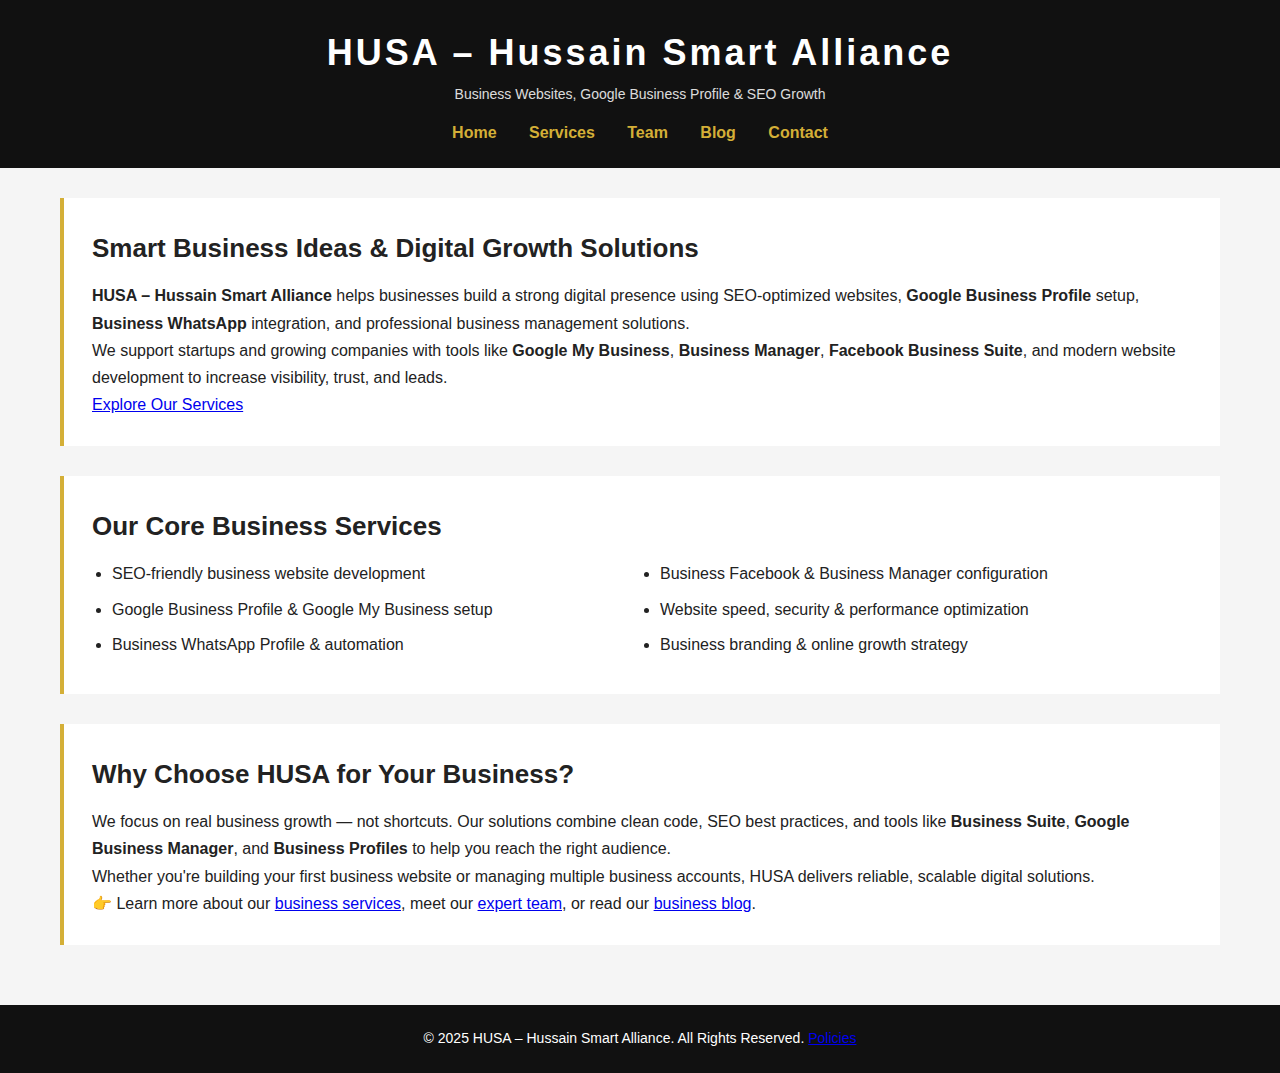
<file: index.html>
<!DOCTYPE html>
<html lang="en">
<head>
<meta charset="UTF-8">

<title>HUSA – Business Website, Google Business Profile & SEO Solutions</title>

<meta name="description" content="HUSA helps businesses grow online with SEO-friendly websites, Google Business Profile optimization, Business WhatsApp setup, and Business Manager solutions.">

<meta name="keywords" content="Business ideas, My Business, Google Business Profile, Google My Business, Business WhatsApp, Business Manager, Business Facebook, Business Suite, Business Website">

<meta name="robots" content="index, follow">
<meta name="viewport" content="width=device-width, initial-scale=1.0">

<link rel="canonical" href="https://husmartalliance.github.io/">

<link rel="icon" href="favicon.png">
<meta name="theme-color" content="#111111">

<link rel="stylesheet" href="style.css">

<!-- Organization Schema -->
<script type="application/ld+json">
{
  "@context": "https://schema.org",
  "@type": "Organization",
  "name": "HUSA – Hussain Smart Alliance",
  "url": "https://husmartalliance.github.io/",
  "logo": "https://husmartalliance.github.io/favicon.png",
  "sameAs": [
    "https://github.com/husmartalliance"
  ]
}
</script>

</head>

<body>

<header>
  <div class="brand">
    <h1>HUSA – Hussain Smart Alliance</h1>
    <p class="tagline">Business Websites, Google Business Profile & SEO Growth</p>
  </div>

  <nav>
    <a href="index.html">Home</a>
    <a href="services.html">Services</a>
    <a href="team.html">Team</a>
    <a href="blogs.html">Blog</a>
    <a href="contact.html">Contact</a>
  </nav>
</header>

<main>

<!-- HERO -->
<section>
<h2>Smart Business Ideas & Digital Growth Solutions</h2>

<p>
<strong>HUSA – Hussain Smart Alliance</strong> helps businesses build a strong digital presence using SEO-optimized websites, <strong>Google Business Profile</strong> setup, <strong>Business WhatsApp</strong> integration, and professional business management solutions.
</p>

<p>
We support startups and growing companies with tools like <strong>Google My Business</strong>, <strong>Business Manager</strong>, <strong>Facebook Business Suite</strong>, and modern website development to increase visibility, trust, and leads.
</p>

<a href="services.html" class="profile-btn">Explore Our Services</a>
</section>

<!-- SERVICES -->
<section>
<h2>Our Core Business Services</h2>

<ul>
  <li>SEO-friendly business website development</li>
  <li>Google Business Profile & Google My Business setup</li>
  <li>Business WhatsApp Profile & automation</li>
  <li>Business Facebook & Business Manager configuration</li>
  <li>Website speed, security & performance optimization</li>
  <li>Business branding & online growth strategy</li>
</ul>
</section>

<!-- WHY -->
<section>
<h2>Why Choose HUSA for Your Business?</h2>

<p>
We focus on real business growth — not shortcuts. Our solutions combine clean code, SEO best practices, and tools like <strong>Business Suite</strong>, <strong>Google Business Manager</strong>, and <strong>Business Profiles</strong> to help you reach the right audience.
</p>

<p>
Whether you're building your first business website or managing multiple business accounts, HUSA delivers reliable, scalable digital solutions.
</p>

<p>
👉 Learn more about our <a href="services.html">business services</a>, meet our <a href="team.html">expert team</a>, or read our <a href="blogs.html">business blog</a>.
</p>
</section>

</main>

<footer>
<p>
© 2025 HUSA – Hussain Smart Alliance. All Rights Reserved.  
<a href="Policies.html">Policies</a>
</p>
</footer>

</body>
</html>
</file>
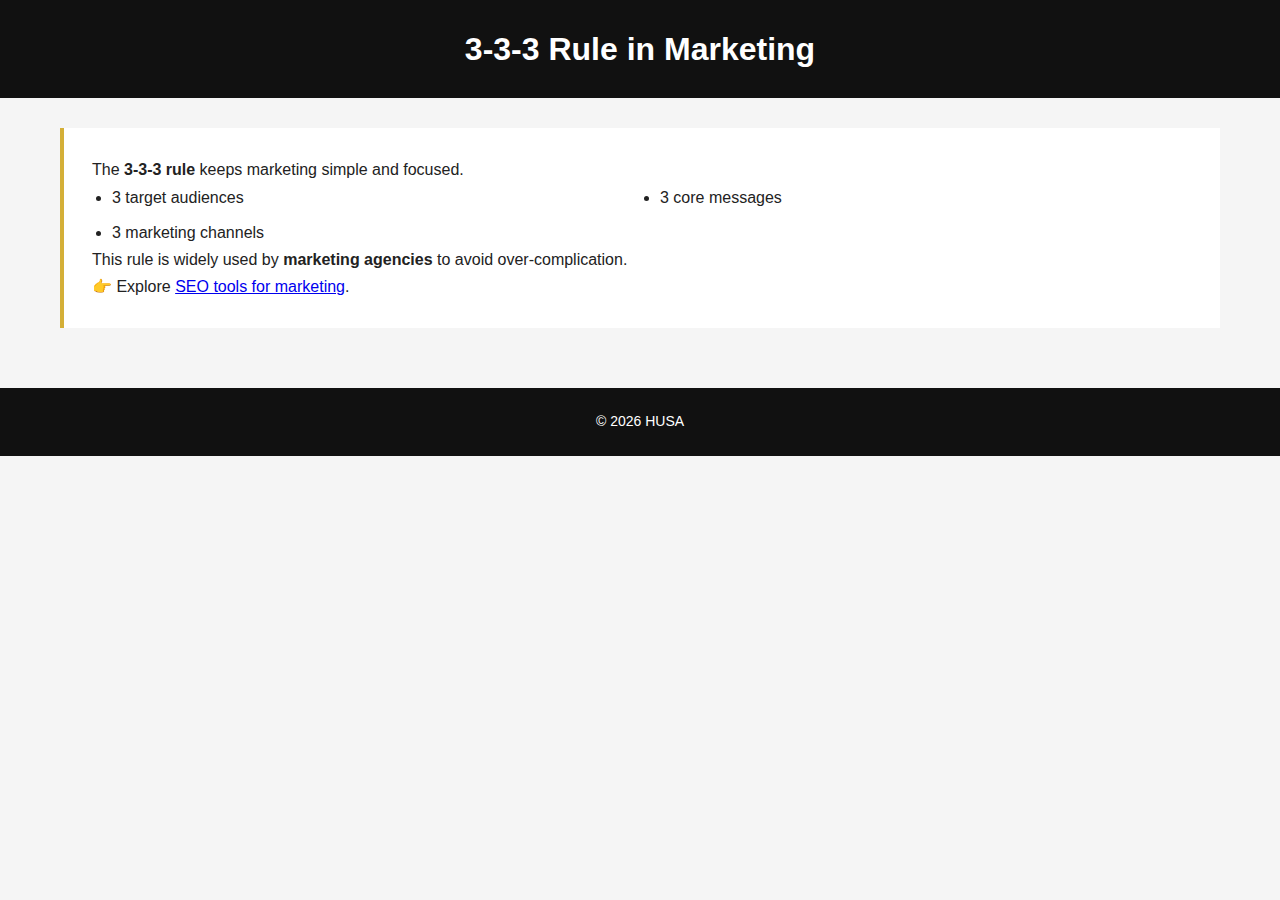
<file: 3-3-3-rule-marketing.html>
<!DOCTYPE html>
<html lang="en">
<head>
<meta charset="UTF-8">
<title>What Is the 3-3-3 Rule in Marketing? | Simple Marketing Strategy</title>
<meta name="description" content="The 3-3-3 rule in marketing helps brands focus on goals, channels, and messages. Used by digital marketing agencies.">
<meta name="keywords" content="3-3-3 rule marketing, marketing strategy, digital marketing">
<meta name="viewport" content="width=device-width, initial-scale=1.0">
<link rel="canonical" href="https://husmartalliance.github.io/3-3-3-rule-marketing.html">
<link rel="stylesheet" href="style.css">
</head>
<body>

<header><h1>3-3-3 Rule in Marketing</h1></header>

<main>
<section>
<p>The <strong>3-3-3 rule</strong> keeps marketing simple and focused.</p>

<ul>
<li>3 target audiences</li>
<li>3 marketing channels</li>
<li>3 core messages</li>
</ul>

<p>This rule is widely used by <strong>marketing agencies</strong> to avoid over-complication.</p>

<p>👉 Explore <a href="seo-tools.html">SEO tools for marketing</a>.</p>
</section>
</main>

<footer>© 2026 HUSA</footer>
</body>
</html>
</file>
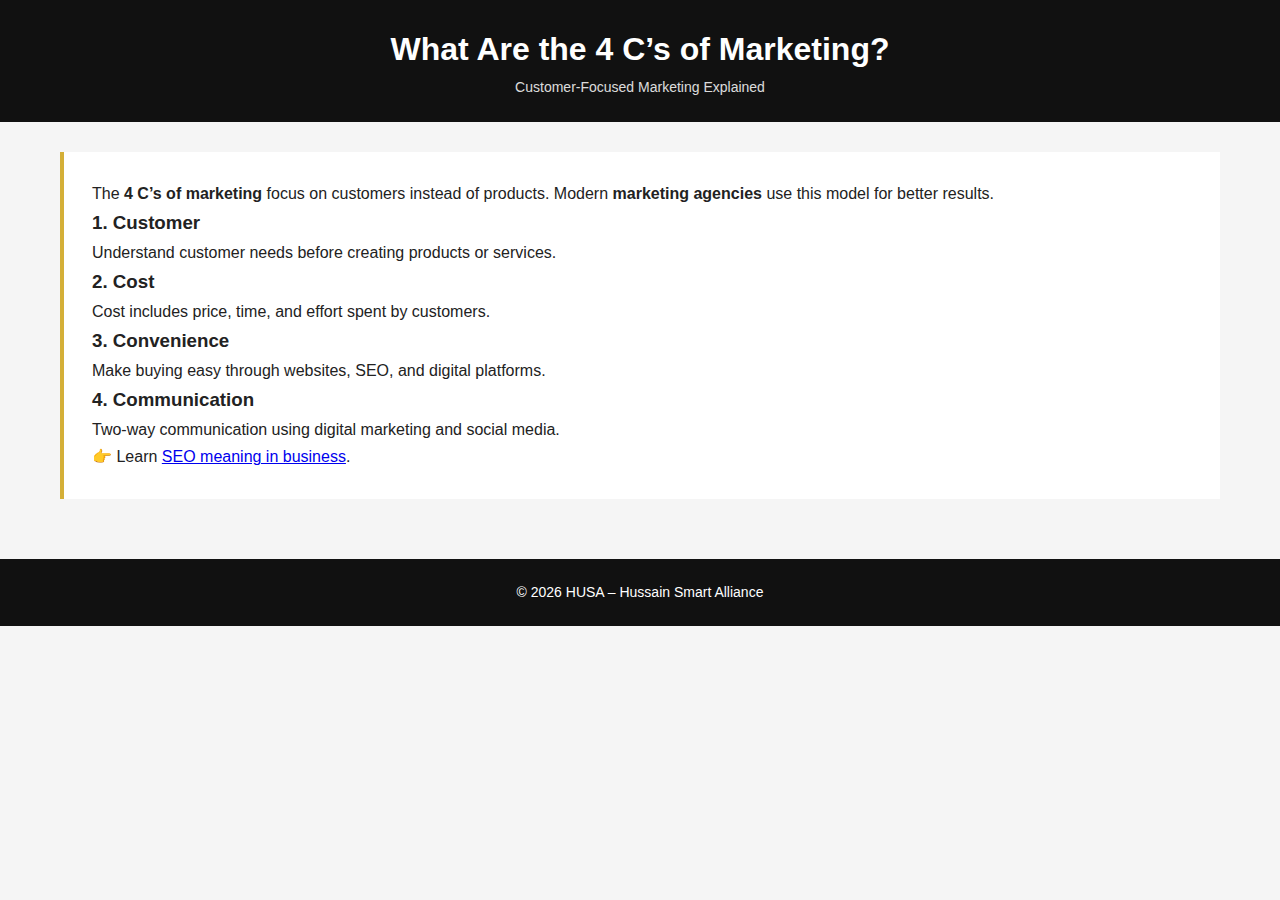
<file: 4-cs-of-marketing.html>
<!DOCTYPE html>
<html lang="en">
<head>
<meta charset="UTF-8">
<title>What Are the 4 C’s of Marketing? | Marketing Agency Guide</title>
<meta name="description" content="Learn the 4 C’s of marketing: Customer, Cost, Convenience, and Communication. A modern marketing approach used by marketing agencies.">
<meta name="keywords" content="4 C's of marketing, marketing agency, digital marketing, marketing concepts">
<meta name="viewport" content="width=device-width, initial-scale=1.0">
<link rel="canonical" href="https://husmartalliance.github.io/4-cs-of-marketing.html">
<link rel="stylesheet" href="style.css">
</head>
<body>

<header>
<h1>What Are the 4 C’s of Marketing?</h1>
<p class="tagline">Customer-Focused Marketing Explained</p>
</header>

<main>
<section>
<p>The <strong>4 C’s of marketing</strong> focus on customers instead of products. Modern <strong>marketing agencies</strong> use this model for better results.</p>

<h3>1. Customer</h3>
<p>Understand customer needs before creating products or services.</p>

<h3>2. Cost</h3>
<p>Cost includes price, time, and effort spent by customers.</p>

<h3>3. Convenience</h3>
<p>Make buying easy through websites, SEO, and digital platforms.</p>

<h3>4. Communication</h3>
<p>Two-way communication using digital marketing and social media.</p>

<p>👉 Learn <a href="seo-meaning-in-business.html">SEO meaning in business</a>.</p>
</section>
</main>

<footer>© 2026 HUSA – Hussain Smart Alliance</footer>
</body>
</html>
</file>
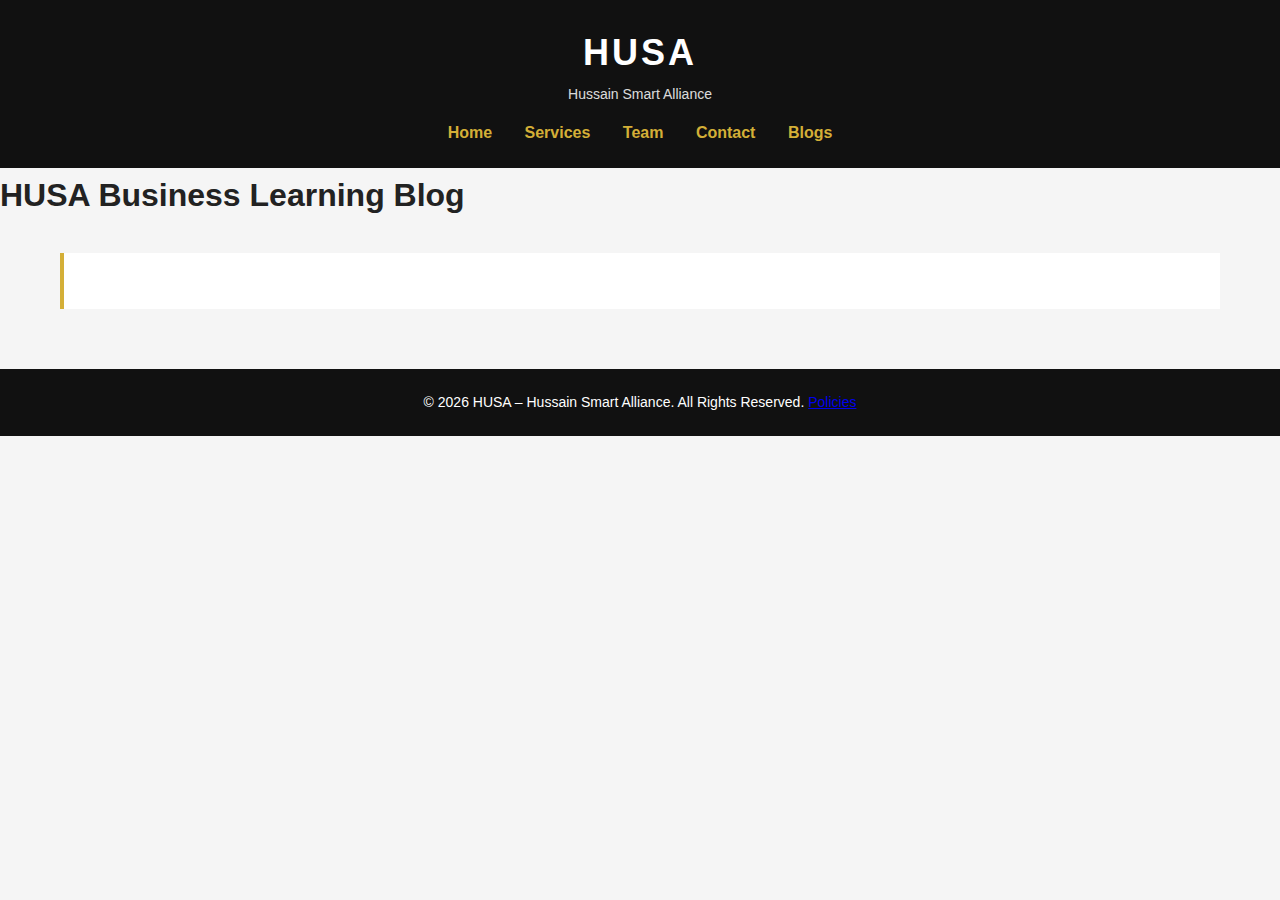
<file: blogs.html>
<!DOCTYPE html>
<html lang="en">
<head>
<meta charset="UTF-8">
<title>Business Learning Blog | HUSA</title>
<meta name="description" content="Business learning articles and SEO guides by HUSA">
<meta name="robots" content="index, follow">
<meta name="viewport" content="width=device-width, initial-scale=1.0">
<link rel="stylesheet" href="style.css">

<link rel="icon" type="png" href="favicon.png">
<link rel="apple-touch-icon" href="favicon.png">
<meta name="theme-color" content="#111111">

</head>

<body>


<header>
    <div class="brand">
        <h1>HUSA</h1>
        <p class="tagline">Hussain Smart Alliance</p>
    </div>
    <nav>
        <a href="index.html">Home</a>
        <a href="services.html">Services</a>
        <a href="team.html">Team</a>
        <a href="contact.html">Contact</a>
        <a href="blogs.html">Blogs</a>
    </nav>
</header>

<h1>HUSA Business Learning Blog</h1>
<main>
  <section id="blog-list"></section>
</main>

<script src="blogs.js"></script>
</body>
    <footer>
        <p>&copy; 2026 HUSA – Hussain Smart Alliance. All Rights Reserved.  <a href="Policies.html">Policies</a></p>
    </footer>
</html>
</file>
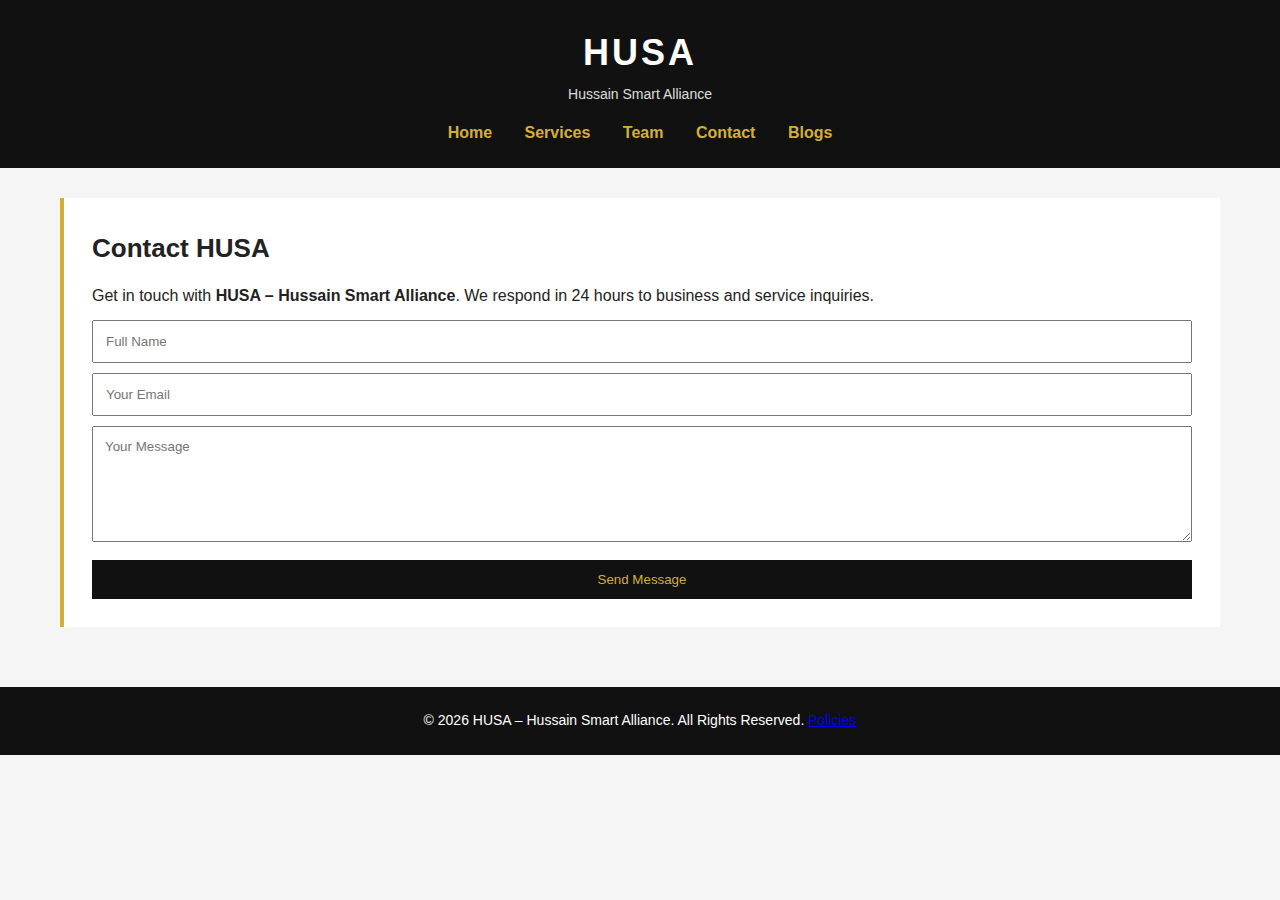
<file: contact.html>
<!DOCTYPE html>
<html lang="en">
<head>
<meta charset="UTF-8">
<title>Contact Us | HUSA – Hussain Smart Alliance</title>

<meta name="description" content="Contact HUSA – Hussain Smart Alliance for business, SEO, and website solutions.">
<meta name="keywords" content="contact business website, seo services contact">
<meta name="robots" content="index, follow">
<meta name="viewport" content="width=device-width, initial-scale=1.0">
<link rel="icon" type="png" href="favicon.png">
<link rel="apple-touch-icon" href="favicon.png">
<meta name="theme-color" content="#111111">



<link rel="stylesheet" href="style.css">
</head>

<header>
    <div class="brand">
        <h1>HUSA</h1>
        <p class="tagline">Hussain Smart Alliance</p>
    </div>
    <nav>
        <a href="index.html">Home</a>
        <a href="services.html">Services</a>
        <a href="team.html">Team</a>
        <a href="contact.html">Contact</a>
        <a href="blogs.html">Blogs</a>
    </nav>
</header>

<main>
<section>
    <h2>Contact HUSA</h2>
    <p>
        Get in touch with <strong>HUSA – Hussain Smart Alliance</strong>.
        We respond in 24 hours to business and service inquiries.
    </p>

    <!-- FORMSPREE FORM -->
    <form action="https://formspree.io/f/xrebzreo" method="POST">
        
        <input type="text" name="name" placeholder="Full Name" required>

        <input type="email" name="email" placeholder="Your Email" required>

        <textarea name="message" placeholder="Your Message" rows="6" required></textarea>

        <!-- Optional hidden field -->
        <input type="hidden" name="_subject" value="New Contact Request - HUSA">

        <button type="submit">Send Message</button>
    </form>

</section>
</main>

    <footer>
        <p>&copy; 2026 HUSA – Hussain Smart Alliance. All Rights Reserved.  <a href="Policies.html">Policies</a></p>
    </footer>

</body>
</html>
</file>
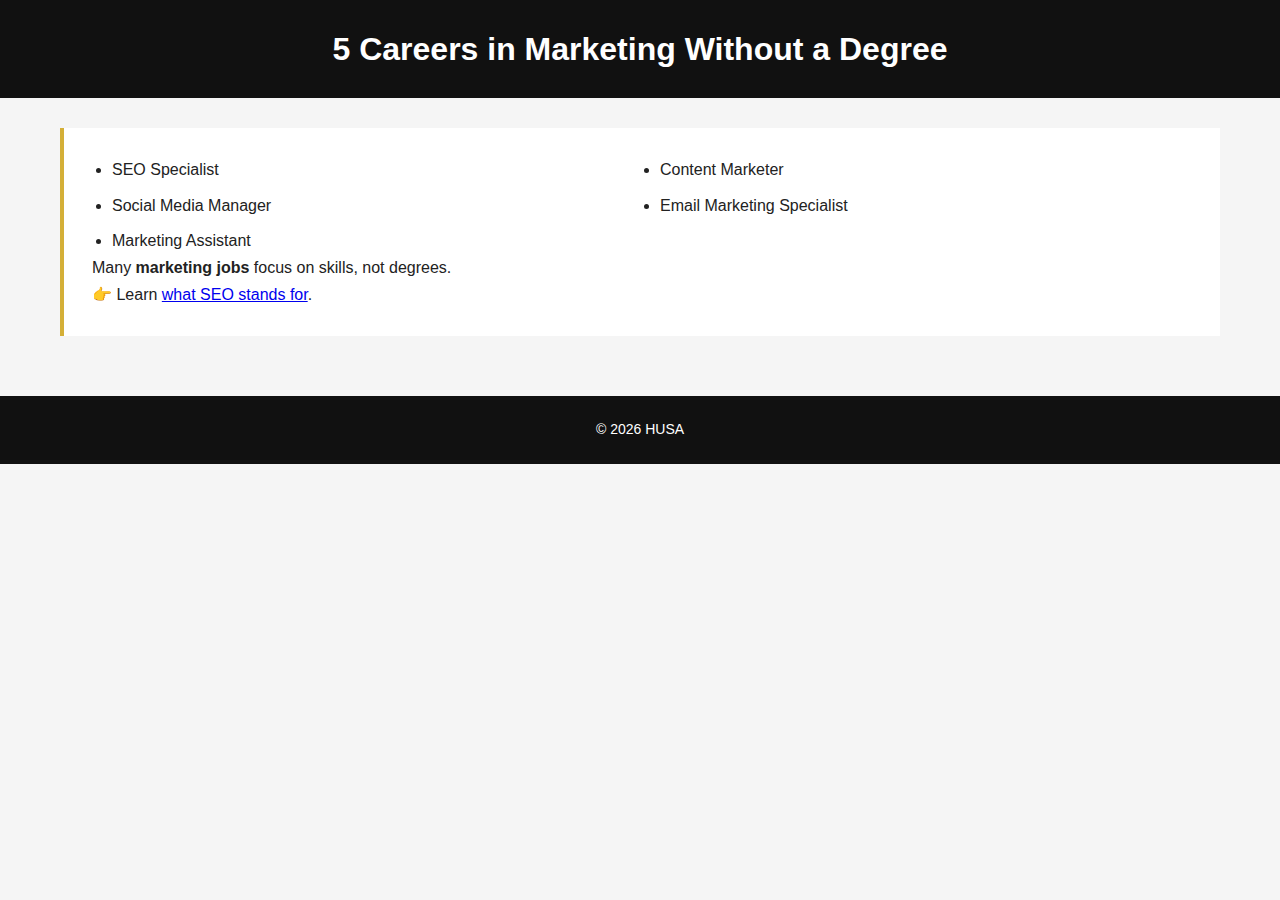
<file: marketing-careers.html>
<!DOCTYPE html>
<html lang="en">
<head>
<meta charset="UTF-8">
<title>5 Careers in Marketing Without a Degree | Marketing Jobs</title>
<meta name="description" content="Discover 5 high-demand marketing careers you can start without a degree, including SEO and digital marketing roles.">
<meta name="keywords" content="marketing careers, marketing jobs, digital marketing jobs">
<meta name="viewport" content="width=device-width, initial-scale=1.0">
<link rel="canonical" href="https://husmartalliance.github.io/marketing-careers.html">
<link rel="stylesheet" href="style.css">
</head>
<body>

<header><h1>5 Careers in Marketing Without a Degree</h1></header>

<main>
<section>
<ul>
<li>SEO Specialist</li>
<li>Social Media Manager</li>
<li>Marketing Assistant</li>
<li>Content Marketer</li>
<li>Email Marketing Specialist</li>
</ul>

<p>Many <strong>marketing jobs</strong> focus on skills, not degrees.</p>

<p>👉 Learn <a href="what-is-seo.html">what SEO stands for</a>.</p>
</section>
</main>

<footer>© 2026 HUSA</footer>
</body>
</html>
</file>
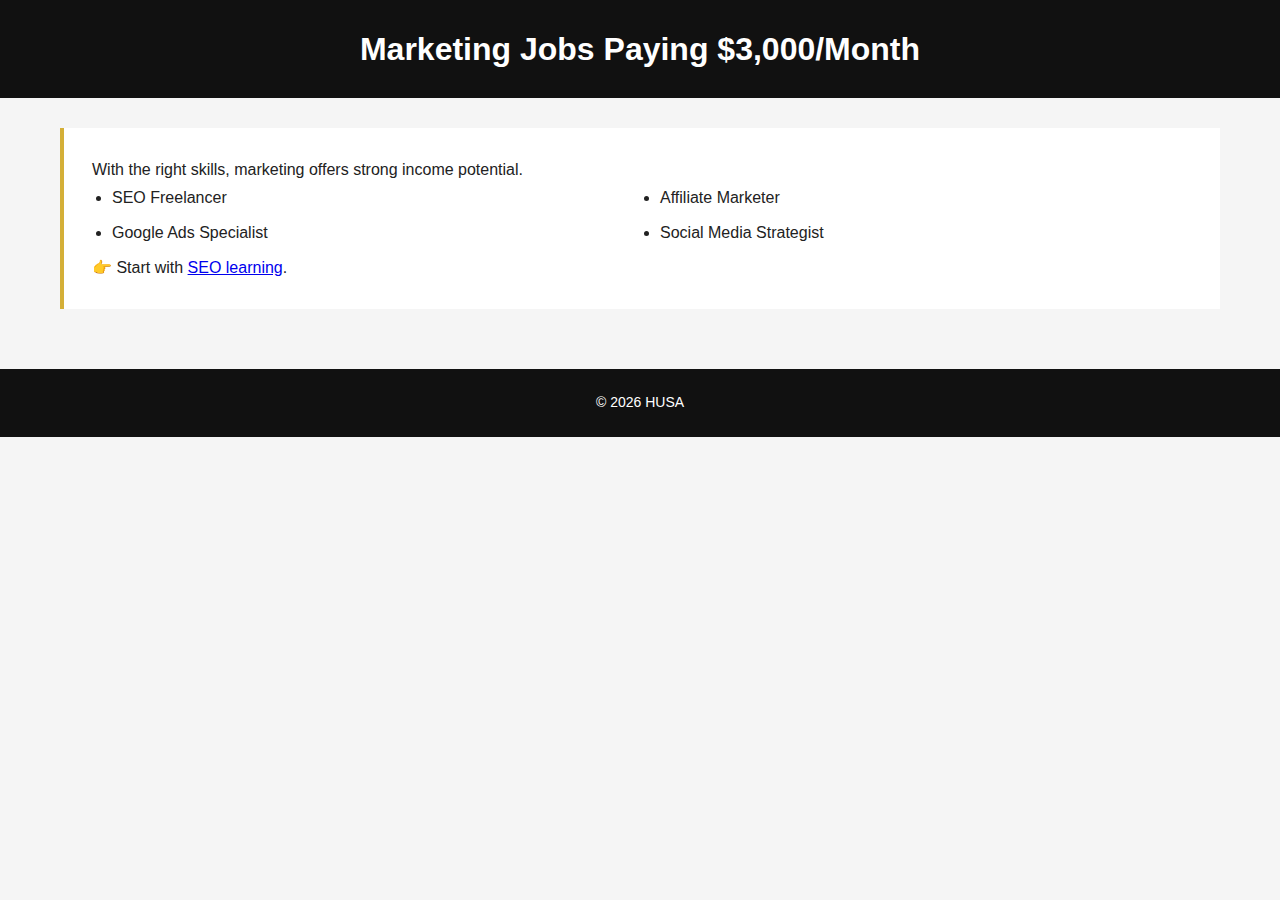
<file: marketing-jobs-without-degree.html>
<!DOCTYPE html>
<html lang="en">
<head>
<meta charset="UTF-8">
<title>Marketing Jobs That Pay $3,000 a Month Without a Degree</title>
<meta name="description" content="Marketing jobs that pay $3,000 per month without a degree, including SEO, digital marketing, and freelancing roles.">
<meta name="keywords" content="marketing jobs without degree, SEO jobs, digital marketing jobs">
<meta name="viewport" content="width=device-width, initial-scale=1.0">
<link rel="canonical" href="https://husmartalliance.github.io/marketing-jobs-without-degree.html">
<link rel="stylesheet" href="style.css">
</head>
<body>

<header><h1>Marketing Jobs Paying $3,000/Month</h1></header>

<main>
<section>
<p>With the right skills, marketing offers strong income potential.</p>

<ul>
<li>SEO Freelancer</li>
<li>Google Ads Specialist</li>
<li>Affiliate Marketer</li>
<li>Social Media Strategist</li>
</ul>

<p>👉 Start with <a href="seo-course-guide.html">SEO learning</a>.</p>
</section>
</main>

<footer>© 2026 HUSA</footer>
</body>
</html>
</file>
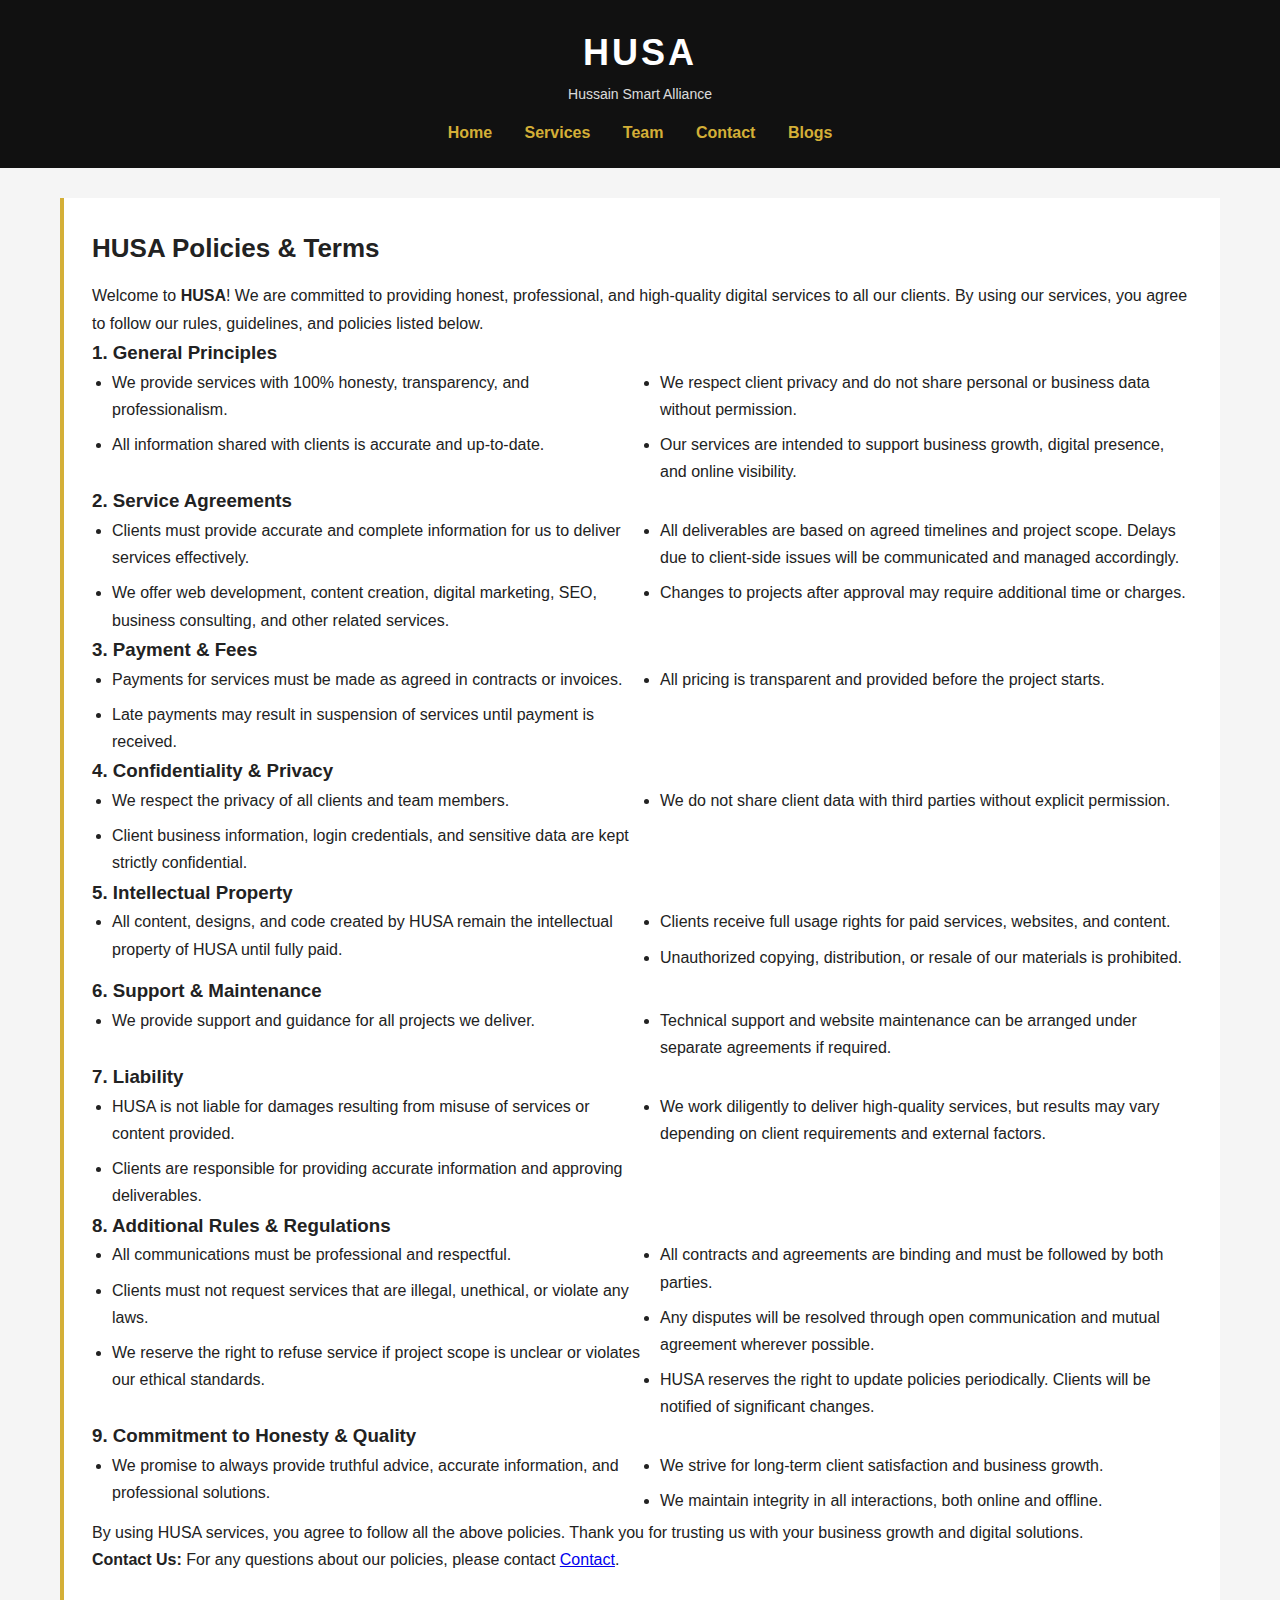
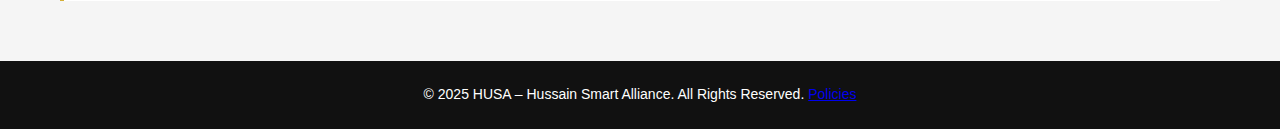
<file: Policies.html>
<!DOCTYPE html>
<html lang="en">
<head>
    <meta charset="UTF-8">
    <meta name="viewport" content="width=device-width, initial-scale=1.0">
    <meta name="description" content="HUSA - Honest and professional digital services including web development, SEO, content creation, and business growth solutions.">
    <title>HUSA Policies & Terms</title>
    <link rel="stylesheet" href="style.css"> <!-- Add your CSS file here -->
<link rel="icon" type="png" href="favicon.png">
<link rel="apple-touch-icon" href="favicon.png">
<meta name="theme-color" content="#111111">

</head>
<body>

    <!-- Header -->
<header>
    <div class="brand">
        <h1>HUSA</h1>
        <p class="tagline">Hussain Smart Alliance</p>
    </div>
    <nav>
        <a href="index.html">Home</a>
        <a href="services.html">Services</a>
        <a href="team.html">Team</a>
        <a href="contact.html">Contact</a>
        <a href="blogs.html">Blogs</a>
    </nav>
</header>

    <!-- Policies Section -->
    <main>
        <section>
            <h2>HUSA Policies & Terms</h2>

            <p>Welcome to <strong>HUSA</strong>! We are committed to providing honest, professional, and high-quality digital services to all our clients. By using our services, you agree to follow our rules, guidelines, and policies listed below.</p>

            <h3>1. General Principles</h3>
            <ul>
                <li>We provide services with 100% honesty, transparency, and professionalism.</li>
                <li>All information shared with clients is accurate and up-to-date.</li>
                <li>We respect client privacy and do not share personal or business data without permission.</li>
                <li>Our services are intended to support business growth, digital presence, and online visibility.</li>
            </ul>

            <h3>2. Service Agreements</h3>
            <ul>
                <li>Clients must provide accurate and complete information for us to deliver services effectively.</li>
                <li>We offer web development, content creation, digital marketing, SEO, business consulting, and other related services.</li>
                <li>All deliverables are based on agreed timelines and project scope. Delays due to client-side issues will be communicated and managed accordingly.</li>
                <li>Changes to projects after approval may require additional time or charges.</li>
            </ul>

            <h3>3. Payment & Fees</h3>
            <ul>
                <li>Payments for services must be made as agreed in contracts or invoices.</li>
                <li>Late payments may result in suspension of services until payment is received.</li>
                <li>All pricing is transparent and provided before the project starts.</li>
            </ul>

            <h3>4. Confidentiality & Privacy</h3>
            <ul>
                <li>We respect the privacy of all clients and team members.</li>
                <li>Client business information, login credentials, and sensitive data are kept strictly confidential.</li>
                <li>We do not share client data with third parties without explicit permission.</li>
            </ul>

            <h3>5. Intellectual Property</h3>
            <ul>
                <li>All content, designs, and code created by HUSA remain the intellectual property of HUSA until fully paid.</li>
                <li>Clients receive full usage rights for paid services, websites, and content.</li>
                <li>Unauthorized copying, distribution, or resale of our materials is prohibited.</li>
            </ul>

            <h3>6. Support & Maintenance</h3>
            <ul>
                <li>We provide support and guidance for all projects we deliver.</li>
                <li>Technical support and website maintenance can be arranged under separate agreements if required.</li>
            </ul>

            <h3>7. Liability</h3>
            <ul>
                <li>HUSA is not liable for damages resulting from misuse of services or content provided.</li>
                <li>Clients are responsible for providing accurate information and approving deliverables.</li>
                <li>We work diligently to deliver high-quality services, but results may vary depending on client requirements and external factors.</li>
            </ul>

            <h3>8. Additional Rules & Regulations</h3>
            <ul>
                <li>All communications must be professional and respectful.</li>
                <li>Clients must not request services that are illegal, unethical, or violate any laws.</li>
                <li>We reserve the right to refuse service if project scope is unclear or violates our ethical standards.</li>
                <li>All contracts and agreements are binding and must be followed by both parties.</li>
                <li>Any disputes will be resolved through open communication and mutual agreement wherever possible.</li>
                <li>HUSA reserves the right to update policies periodically. Clients will be notified of significant changes.</li>
            </ul>

            <h3>9. Commitment to Honesty & Quality</h3>
            <ul>
                <li>We promise to always provide truthful advice, accurate information, and professional solutions.</li>
                <li>We strive for long-term client satisfaction and business growth.</li>
                <li>We maintain integrity in all interactions, both online and offline.</li>
            </ul>

            <p>By using HUSA services, you agree to follow all the above policies. Thank you for trusting us with your business growth and digital solutions.</p>

            <p><strong>Contact Us:</strong> For any questions about our policies, please contact <a href="contact.html">Contact</a>.</p>
        </section>
    </main>

    <!-- Footer -->
    <footer>
        <p>&copy; 2025 HUSA – Hussain Smart Alliance. All Rights Reserved.  <a href="Policies.html">Policies</a></p>
    </footer>

</body>
</html>
</file>
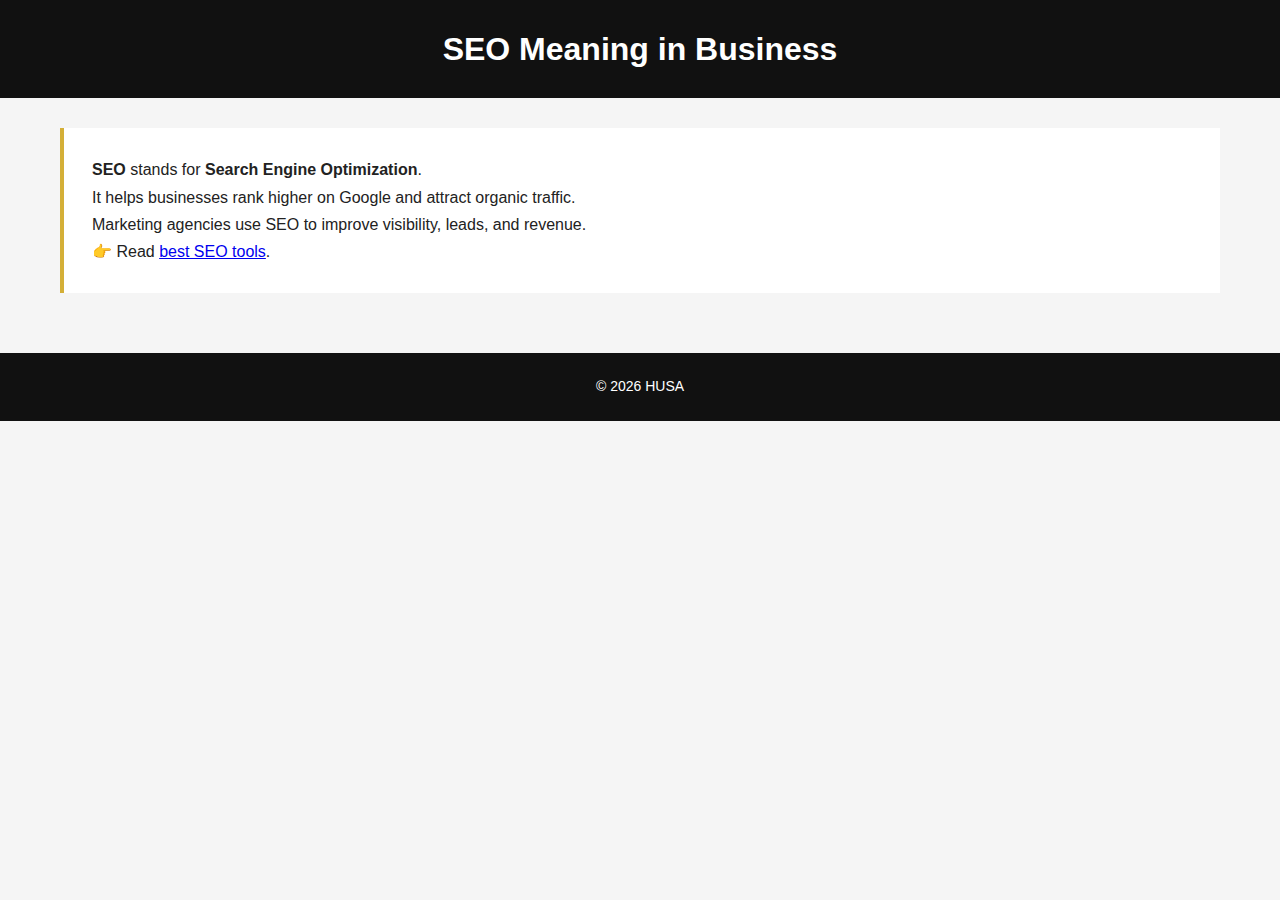
<file: seo-meaning-in-business.html>
<!DOCTYPE html>
<html lang="en">
<head>
<meta charset="UTF-8">
<title>SEO Meaning in Business | What SEO Stands For</title>
<meta name="description" content="SEO meaning in business explained simply. Learn how SEO helps marketing agencies grow traffic and sales.">
<meta name="keywords" content="SEO meaning in business, what is SEO, SEO marketing">
<meta name="viewport" content="width=device-width, initial-scale=1.0">
<link rel="canonical" href="https://husmartalliance.github.io/seo-meaning-in-business.html">
<link rel="stylesheet" href="style.css">
</head>
<body>

<header><h1>SEO Meaning in Business</h1></header>

<main>
<section>
<p><strong>SEO</strong> stands for <strong>Search Engine Optimization</strong>.</p>
<p>It helps businesses rank higher on Google and attract organic traffic.</p>

<p>Marketing agencies use SEO to improve visibility, leads, and revenue.</p>

<p>👉 Read <a href="seo-tools.html">best SEO tools</a>.</p>
</section>
</main>

<footer>© 2026 HUSA</footer>
</body>
</html>
</file>
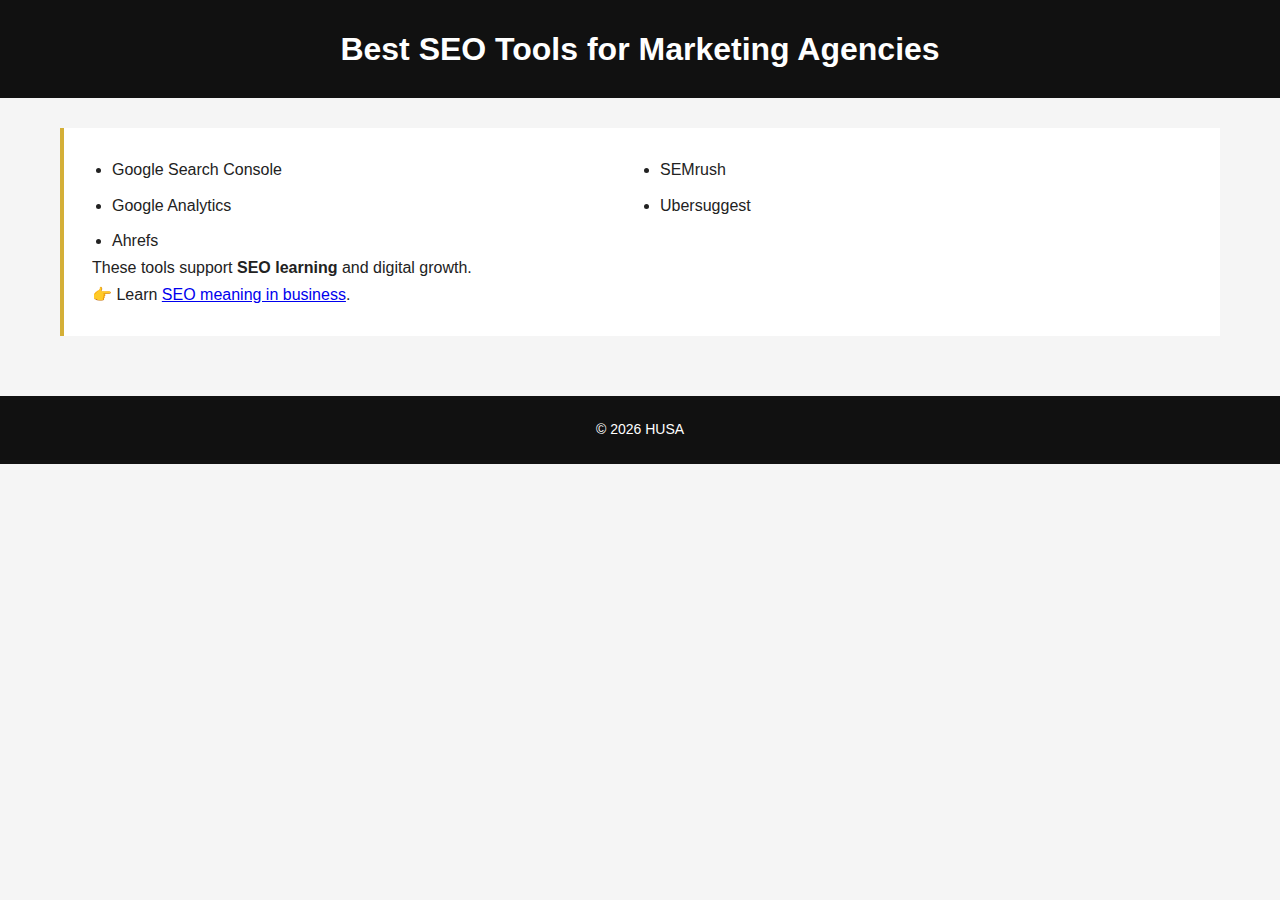
<file: seo-tools.html>
<!DOCTYPE html>
<html lang="en">
<head>
<meta charset="UTF-8">
<title>Best SEO Tools for Marketing Agencies | SEO Learning</title>
<meta name="description" content="Top SEO tools used by marketing agencies for keyword research, analytics, and ranking growth.">
<meta name="keywords" content="SEO tools, SEO marketing, marketing agency SEO">
<meta name="viewport" content="width=device-width, initial-scale=1.0">
<link rel="canonical" href="https://husmartalliance.github.io/seo-tools.html">
<link rel="stylesheet" href="style.css">
</head>
<body>

<header><h1>Best SEO Tools for Marketing Agencies</h1></header>

<main>
<section>
<ul>
<li>Google Search Console</li>
<li>Google Analytics</li>
<li>Ahrefs</li>
<li>SEMrush</li>
<li>Ubersuggest</li>
</ul>

<p>These tools support <strong>SEO learning</strong> and digital growth.</p>

<p>👉 Learn <a href="seo-meaning-in-business.html">SEO meaning in business</a>.</p>
</section>
</main>

<footer>© 2026 HUSA</footer>
</body>
</html>
</file>
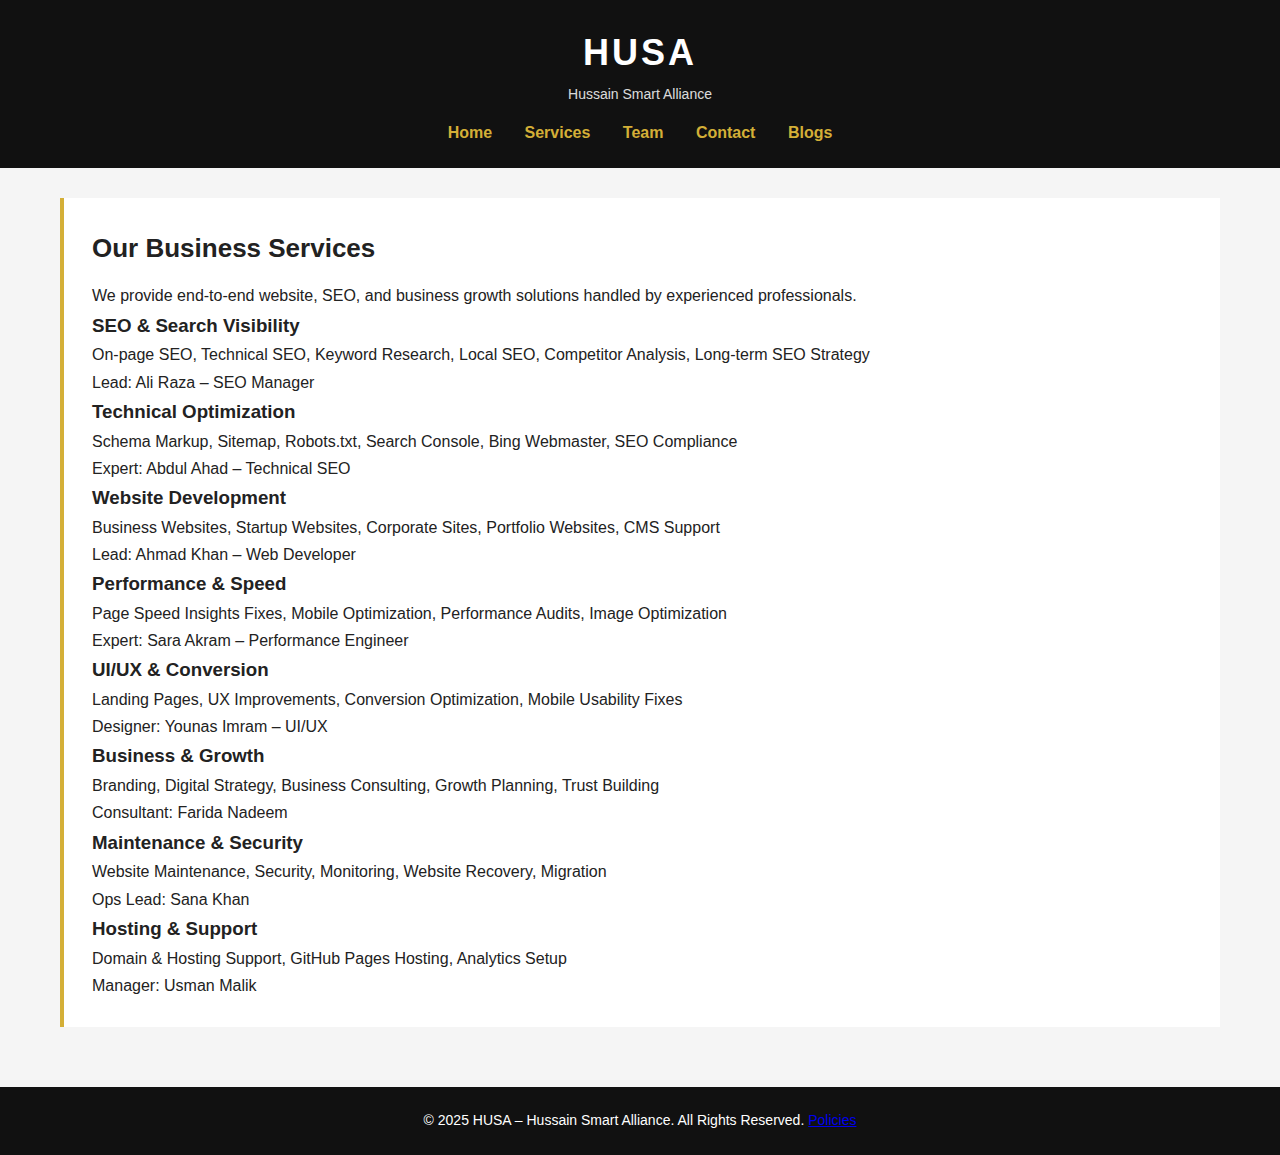
<file: services.html>
<!DOCTYPE html>
<html lang="en">
<head>
<meta charset="UTF-8">
<title>Business Services | Website & SEO Solutions – HUSA</title>

<meta name="description" content="Professional business services including SEO, website development, speed optimization, branding, and digital growth solutions by HUSA.">
<meta name="keywords" content="SEO services, website development, technical SEO, business website, speed optimization">
<meta name="author" content="HUSA – Hussain Smart Alliance">

<meta name="viewport" content="width=device-width, initial-scale=1.0">

<link rel="stylesheet" href="style.css">
<link rel="icon" href="favicon.png">
<link rel="apple-touch-icon" href="favicon.png">
<meta name="theme-color" content="#111111">
</head>

<body>

<header>
  <div class="brand">
    <h1>HUSA</h1>
    <p class="tagline">Hussain Smart Alliance</p>
  </div>

  <nav aria-label="Main Navigation">
    <a href="index.html">Home</a>
    <a href="services.html" aria-current="page">Services</a>
    <a href="team.html">Team</a>
    <a href="contact.html">Contact</a>
    <a href="blogs.html">Blogs</a>
  </nav>
</header>

<main>

<section class="services">
  <h2>Our Business Services</h2>
  <p class="section-intro">
    We provide end-to-end website, SEO, and business growth solutions handled by experienced professionals.
  </p>

  <div class="services-grid">

    <article class="service-card">
      <h3>SEO & Search Visibility</h3>
      <p>On-page SEO, Technical SEO, Keyword Research, Local SEO, Competitor Analysis, Long-term SEO Strategy</p>
      <span>Lead: Ali Raza – SEO Manager</span>
    </article>

    <article class="service-card">
      <h3>Technical Optimization</h3>
      <p>Schema Markup, Sitemap, Robots.txt, Search Console, Bing Webmaster, SEO Compliance</p>
      <span>Expert: Abdul Ahad – Technical SEO</span>
    </article>

    <article class="service-card">
      <h3>Website Development</h3>
      <p>Business Websites, Startup Websites, Corporate Sites, Portfolio Websites, CMS Support</p>
      <span>Lead: Ahmad Khan – Web Developer</span>
    </article>

    <article class="service-card">
      <h3>Performance & Speed</h3>
      <p>Page Speed Insights Fixes, Mobile Optimization, Performance Audits, Image Optimization</p>
      <span>Expert: Sara Akram – Performance Engineer</span>
    </article>

    <article class="service-card">
      <h3>UI/UX & Conversion</h3>
      <p>Landing Pages, UX Improvements, Conversion Optimization, Mobile Usability Fixes</p>
      <span>Designer: Younas Imram – UI/UX</span>
    </article>

    <article class="service-card">
      <h3>Business & Growth</h3>
      <p>Branding, Digital Strategy, Business Consulting, Growth Planning, Trust Building</p>
      <span>Consultant: Farida Nadeem</span>
    </article>

    <article class="service-card">
      <h3>Maintenance & Security</h3>
      <p>Website Maintenance, Security, Monitoring, Website Recovery, Migration</p>
      <span>Ops Lead: Sana Khan</span>
    </article>

    <article class="service-card">
      <h3>Hosting & Support</h3>
      <p>Domain & Hosting Support, GitHub Pages Hosting, Analytics Setup</p>
      <span>Manager: Usman Malik</span>
    </article>

  </div>
</section>

</main>

<footer>
  <p>
    &copy; 2025 HUSA – Hussain Smart Alliance. All Rights Reserved.
    <a href="Policies.html">Policies</a>
  </p>
</footer>

</body>
</html>
</file>
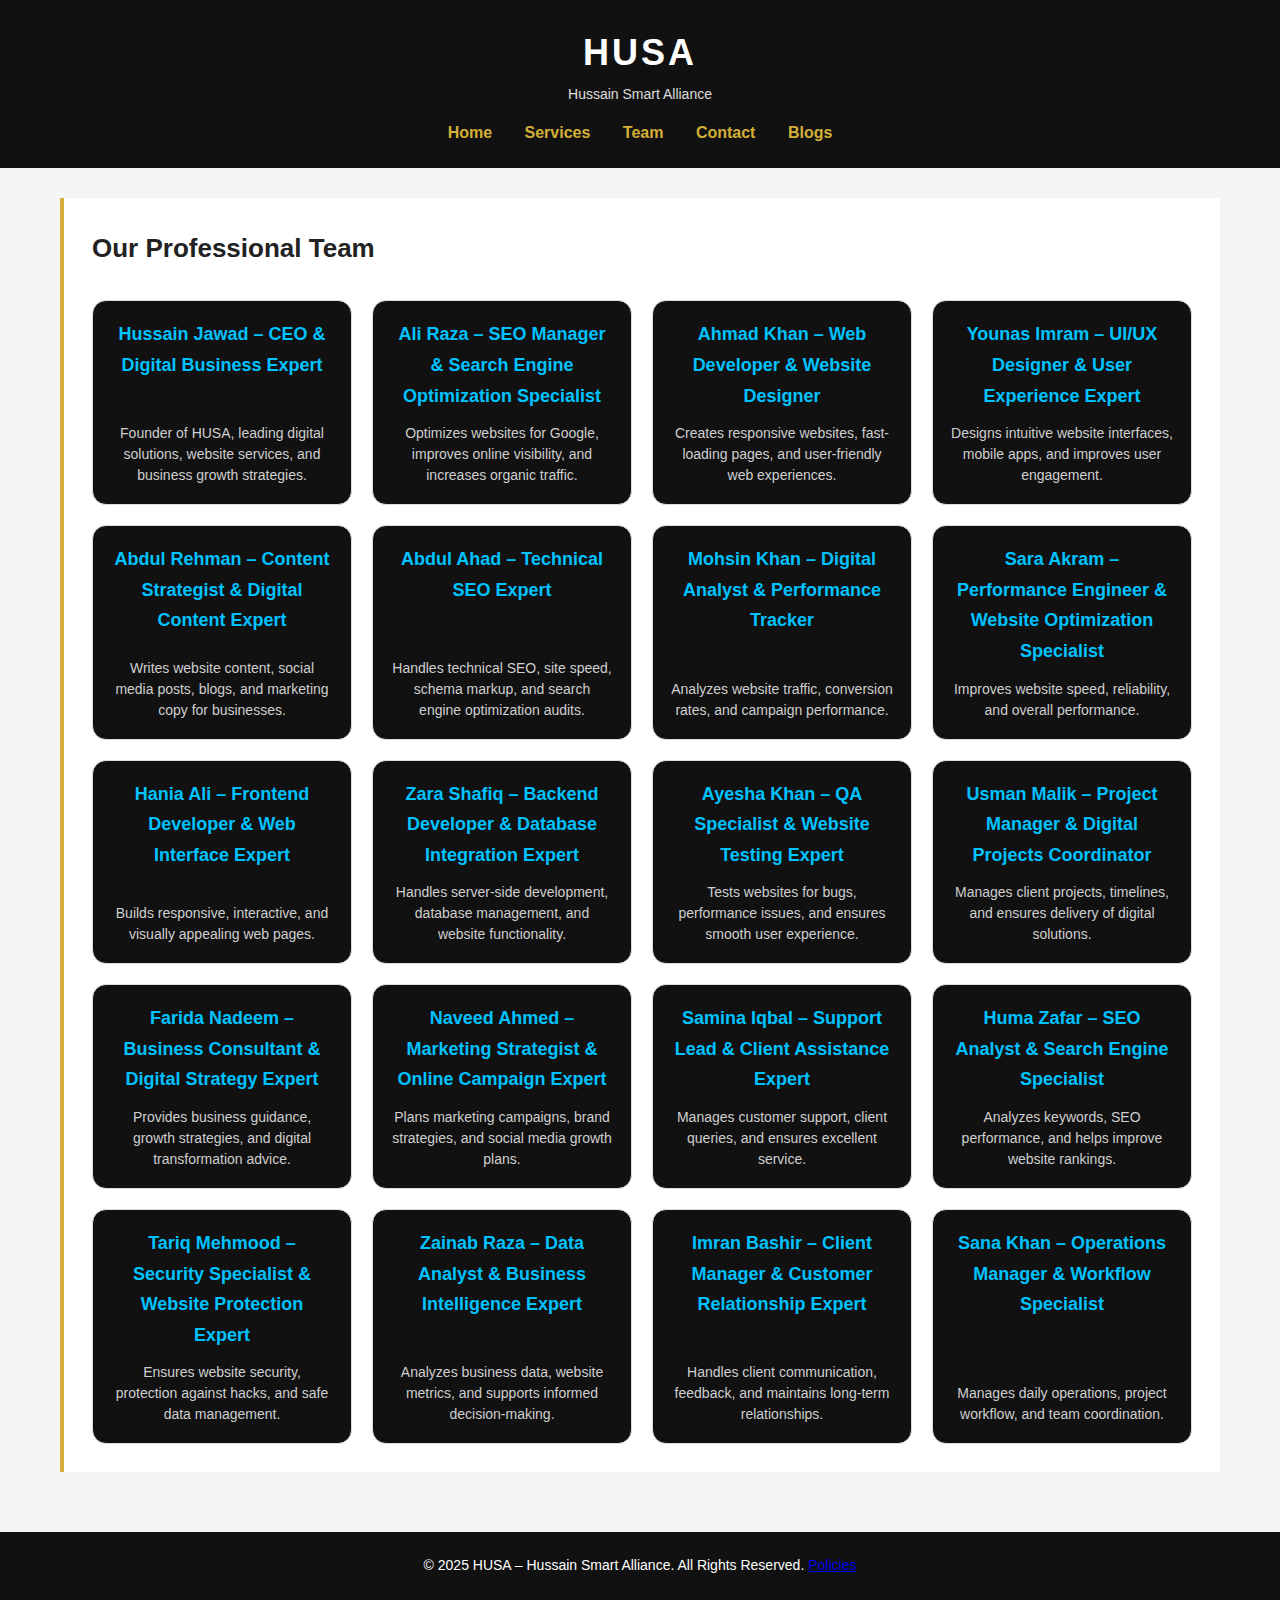
<file: team.html>
<!DOCTYPE html>
<html lang="en">
<head>
<meta charset="UTF-8">
<title>Our Team | Hussain Smart Alliance</title>
<meta name="description" content=" Meet our professional team of digital experts and business consultants.">
<meta name="viewport" content="width=device-width, initial-scale=1.0">
<link rel="stylesheet" href="style.css">
<link rel="icon" type="png" href="favicon.png">
<link rel="apple-touch-icon" href="favicon.png">
<meta name="theme-color" content="#111111">

</head>

<body>
<header>
    <div class="brand">
        <h1>HUSA</h1>
        <p class="tagline">Hussain Smart Alliance</p>
    </div>
    <nav>
        <a href="index.html">Home</a>
        <a href="services.html">Services</a>
        <a href="team.html">Team</a>
        <a href="contact.html">Contact</a>
        <a href="blogs.html">Blogs</a>
    </nav>
</header>

<main>
<section>
<h2>Our Professional Team</h2>

<div class="team-grid">

  <a class="card" href="https://husa-order.github.io/place/hussain-jawad.html">
    <h3>Hussain Jawad – CEO &amp; Digital Business Expert</h3>
    <p>Founder of HUSA, leading digital solutions, website services, and business growth strategies.</p>
  </a>

  <a class="card" href="https://husa-order.github.io/place/ali-raza.html">
    <h3>Ali Raza – SEO Manager &amp; Search Engine Optimization Specialist</h3>
    <p>Optimizes websites for Google, improves online visibility, and increases organic traffic.</p>
  </a>

  <a class="card" href="https://husa-order.github.io/place/ahmad-khan.html">
    <h3>Ahmad Khan – Web Developer &amp; Website Designer</h3>
    <p>Creates responsive websites, fast-loading pages, and user-friendly web experiences.</p>
  </a>

  <a class="card" href="https://husa-order.github.io/place/younas-imram.html">
    <h3>Younas Imram – UI/UX Designer &amp; User Experience Expert</h3>
    <p>Designs intuitive website interfaces, mobile apps, and improves user engagement.</p>
  </a>

  <a class="card" href="https://husa-order.github.io/place/abdul-rehman.html">
    <h3>Abdul Rehman – Content Strategist &amp; Digital Content Expert</h3>
    <p>Writes website content, social media posts, blogs, and marketing copy for businesses.</p>
  </a>

  <a class="card" href="https://husa-order.github.io/place/abdul-ahad.html">
    <h3>Abdul Ahad – Technical SEO Expert</h3>
    <p>Handles technical SEO, site speed, schema markup, and search engine optimization audits.</p>
  </a>

  <a class="card" href="https://husa-order.github.io/place/mohsin-khan.html">
    <h3>Mohsin Khan – Digital Analyst &amp; Performance Tracker</h3>
    <p>Analyzes website traffic, conversion rates, and campaign performance.</p>
  </a>

  <a class="card" href="https://husa-order.github.io/place/sara-akram.html">
    <h3>Sara Akram – Performance Engineer &amp; Website Optimization Specialist</h3>
    <p>Improves website speed, reliability, and overall performance.</p>
  </a>

  <a class="card" href="https://husa-order.github.io/place/hania-ali.html">
    <h3>Hania Ali – Frontend Developer &amp; Web Interface Expert</h3>
    <p>Builds responsive, interactive, and visually appealing web pages.</p>
  </a>

  <a class="card" href="https://husa-order.github.io/place/zara-shafiq.html">
    <h3>Zara Shafiq – Backend Developer &amp; Database Integration Expert</h3>
    <p>Handles server-side development, database management, and website functionality.</p>
  </a>

  <a class="card" href="https://husa-order.github.io/place/ayesha-khan.html">
    <h3>Ayesha Khan – QA Specialist &amp; Website Testing Expert</h3>
    <p>Tests websites for bugs, performance issues, and ensures smooth user experience.</p>
  </a>

  <a class="card" href="https://husa-order.github.io/place/usman-malik.html">
    <h3>Usman Malik – Project Manager &amp; Digital Projects Coordinator</h3>
    <p>Manages client projects, timelines, and ensures delivery of digital solutions.</p>
  </a>

  <a class="card" href="https://husa-order.github.io/place/farida-nadeem.html">
    <h3>Farida Nadeem – Business Consultant &amp; Digital Strategy Expert</h3>
    <p>Provides business guidance, growth strategies, and digital transformation advice.</p>
  </a>

  <a class="card" href="https://husa-order.github.io/place/naveed-ahmed.html">
    <h3>Naveed Ahmed – Marketing Strategist &amp; Online Campaign Expert</h3>
    <p>Plans marketing campaigns, brand strategies, and social media growth plans.</p>
  </a>

  <a class="card" href="https://husa-order.github.io/place/samina-iqbal.html">
    <h3>Samina Iqbal – Support Lead &amp; Client Assistance Expert</h3>
    <p>Manages customer support, client queries, and ensures excellent service.</p>
  </a>

  <a class="card" href="https://husa-order.github.io/place/huma-zafar.html">
    <h3>Huma Zafar – SEO Analyst &amp; Search Engine Specialist</h3>
    <p>Analyzes keywords, SEO performance, and helps improve website rankings.</p>
  </a>

  <a class="card" href="https://husa-order.github.io/place/tariq-mehmood.html">
    <h3>Tariq Mehmood – Security Specialist &amp; Website Protection Expert</h3>
    <p>Ensures website security, protection against hacks, and safe data management.</p>
  </a>

  <a class="card" href="https://husa-order.github.io/place/zainab-raza.html">
    <h3>Zainab Raza – Data Analyst &amp; Business Intelligence Expert</h3>
    <p>Analyzes business data, website metrics, and supports informed decision-making.</p>
  </a>

  <a class="card" href="https://husa-order.github.io/place/imran-bashir.html">
    <h3>Imran Bashir – Client Manager &amp; Customer Relationship Expert</h3>
    <p>Handles client communication, feedback, and maintains long-term relationships.</p>
  </a>

  <a class="card" href="https://husa-order.github.io/place/sana-khan.html">
    <h3>Sana Khan – Operations Manager &amp; Workflow Specialist</h3>
    <p>Manages daily operations, project workflow, and team coordination.</p>
  </a>

</div>
</section>

</main>
    <footer>
        <p>&copy; 2025 HUSA – Hussain Smart Alliance. All Rights Reserved.  <a href="Policies.html">Policies</a></p>
    </footer>
</body>
</html>
</file>
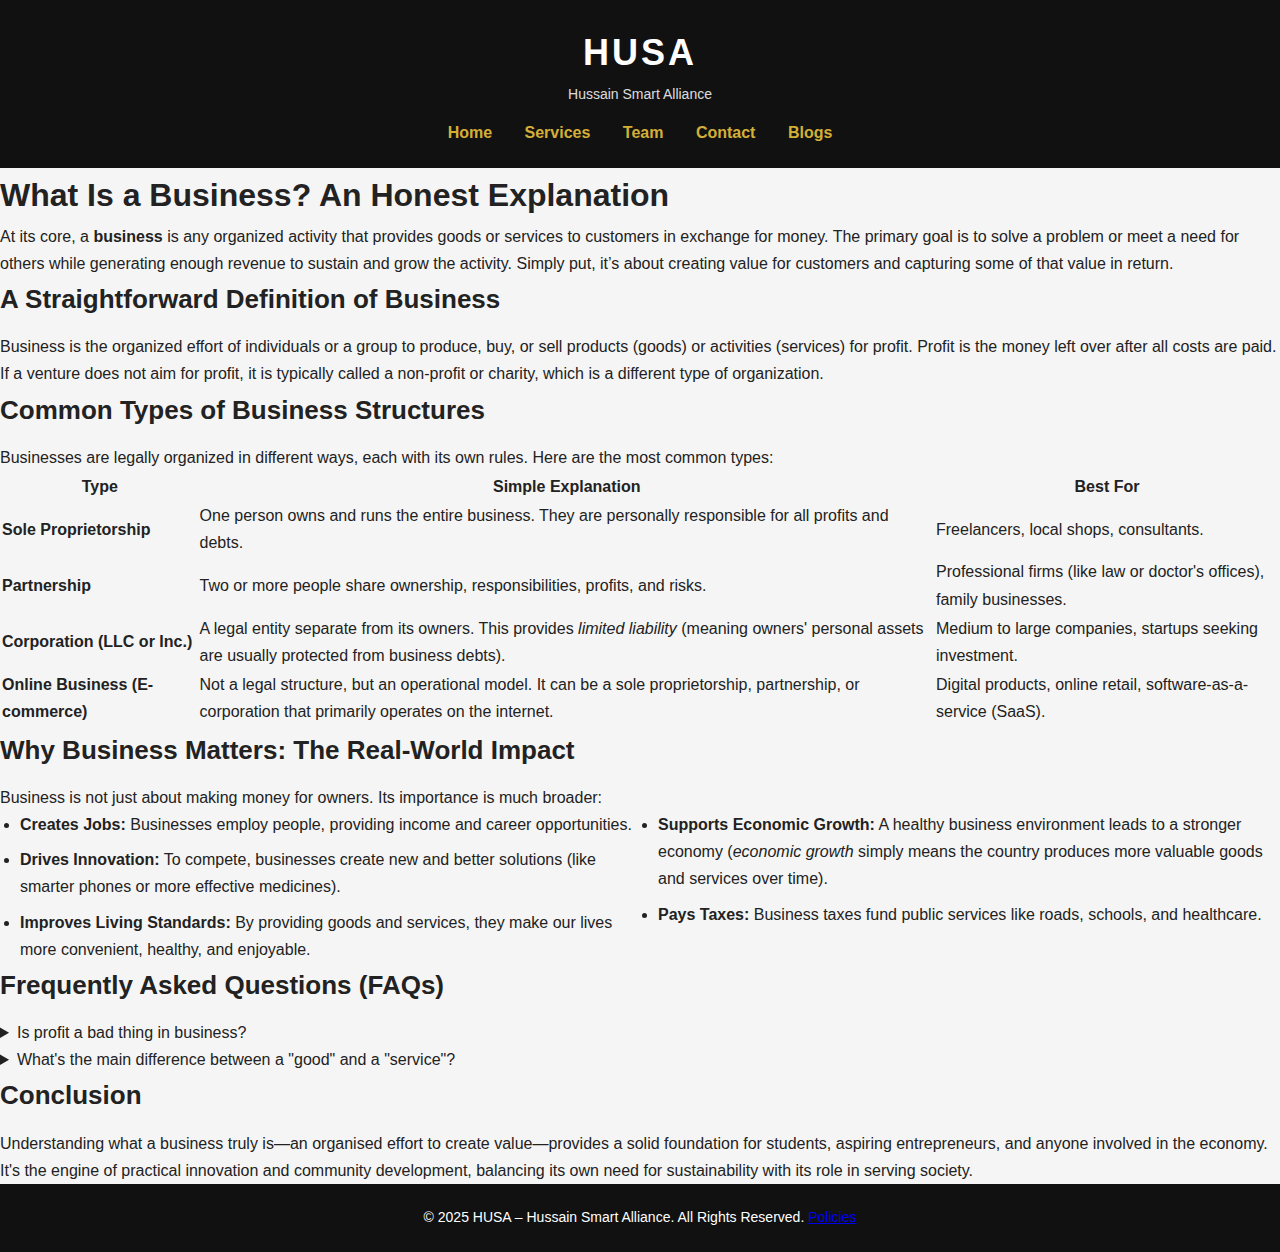
<file: what-is-business.html>
<!DOCTYPE html>
<html lang="en">
<head>
    <meta charset="UTF-8">
    <title>What Is a Business? Clear Definition, Types, and Why It Matters</title>
    <meta name="description" content="A straightforward guide to understanding business. Learn the simple definition, different types, key goals, and why business is essential for everyone.">
    <meta name="keywords" content="what is a business, business definition, types of business, importance of business, how business works">
    <meta name="robots" content="index, follow">
    <meta name="viewport" content="width=device-width, initial-scale=1.0">
    <link rel="canonical" href="https://husmartalliance.github.io/blogs/what-is-business.html">
    <link rel="stylesheet" href="style.css">
    <link rel="icon" type="png" href="favicon.png">
    <link rel="apple-touch-icon" href="favicon.png">
    <meta name="theme-color" content="#111111">

    <!-- SEO Schema -->
    <script type="application/ld+json">
    {
        "@context": "https://schema.org",
        "@type": "Article",
        "headline": "What Is a Business? A Clear and Honest Explanation",
        "author": {
            "@type": "Organization",
            "name": "HUSA – Hussain Smart Alliance"
        },
        "publisher": {
            "@type": "Organization",
            "name": "HUSA"
        },
        "datePublished": "2025-01-01",
        "description": "An honest, professional guide explaining what a business is in simple terms, including its types, objectives, and real-world importance.",
        "mainEntityOfPage": {
            "@type": "WebPage",
            "@id": "https://husmartalliance.github.io/what-is-business.html"
        }
    }
    </script>
    <header>
    <div class="brand">
        <h1>HUSA</h1>
        <p class="tagline">Hussain Smart Alliance</p>
    </div>
    <nav>
        <a href="index.html">Home</a>
        <a href="services.html">Services</a>
        <a href="team.html">Team</a>
        <a href="contact.html">Contact</a>
        <a href="blogs.html">Blogs</a>
    </nav>
</header>
</head>
<body>

    <article>
        <h1>What Is a Business? An Honest Explanation</h1>

        <p>
            At its core, a <strong>business</strong> is any organized activity that provides goods or services to customers in exchange for money. The primary goal is to solve a problem or meet a need for others while generating enough revenue to sustain and grow the activity. Simply put, it’s about creating value for customers and capturing some of that value in return.
        </p>

        <h2>A Straightforward Definition of Business</h2>
        <p>
            Business is the organized effort of individuals or a group to produce, buy, or sell products (goods) or activities (services) for profit. Profit is the money left over after all costs are paid. If a venture does not aim for profit, it is typically called a non-profit or charity, which is a different type of organization.
        </p>

        <h2>Common Types of Business Structures</h2>
        <p>Businesses are legally organized in different ways, each with its own rules. Here are the most common types:</p>

        <table>
            <thead>
                <tr>
                    <th>Type</th>
                    <th>Simple Explanation</th>
                    <th>Best For</th>
                </tr>
            </thead>
            <tbody>
                <tr>
                    <td><strong>Sole Proprietorship</strong></td>
                    <td>One person owns and runs the entire business. They are personally responsible for all profits and debts.</td>
                    <td>Freelancers, local shops, consultants.</td>
                </tr>
                <tr>
                    <td><strong>Partnership</strong></td>
                    <td>Two or more people share ownership, responsibilities, profits, and risks.</td>
                    <td>Professional firms (like law or doctor's offices), family businesses.</td>
                </tr>
                <tr>
                    <td><strong>Corporation (LLC or Inc.)</strong></td>
                    <td>A legal entity separate from its owners. This provides <em>limited liability</em> (meaning owners' personal assets are usually protected from business debts).</td>
                    <td>Medium to large companies, startups seeking investment.</td>
                </tr>
                <tr>
                    <td><strong>Online Business (E-commerce)</strong></td>
                    <td>Not a legal structure, but an operational model. It can be a sole proprietorship, partnership, or corporation that primarily operates on the internet.</td>
                    <td>Digital products, online retail, software-as-a-service (SaaS).</td>
                </tr>
            </tbody>
        </table>

        <h2>Why Business Matters: The Real-World Impact</h2>
        <p>Business is not just about making money for owners. Its importance is much broader:</p>
        <ul>
            <li><strong>Creates Jobs:</strong> Businesses employ people, providing income and career opportunities.</li>
            <li><strong>Drives Innovation:</strong> To compete, businesses create new and better solutions (like smarter phones or more effective medicines).</li>
            <li><strong>Improves Living Standards:</strong> By providing goods and services, they make our lives more convenient, healthy, and enjoyable.</li>
            <li><strong>Supports Economic Growth:</strong> A healthy business environment leads to a stronger economy (<em>economic growth</em> simply means the country produces more valuable goods and services over time).</li>
            <li><strong>Pays Taxes:</strong> Business taxes fund public services like roads, schools, and healthcare.</li>
        </ul>

        <h2>Frequently Asked Questions (FAQs)</h2>
        <details>
            <summary>Is profit a bad thing in business?</summary>
            <p>No. Profit is essential. It's the reward for taking risk and creating value. Profit allows a business to pay employees, reinvest in better equipment, and survive during tough times. Without profit, a business closes.</p>
        </details>
        <details>
            <summary>What's the main difference between a "good" and a "service"?</summary>
            <p>A <strong>good</strong> is a physical item you can touch (like a car or a book). A <strong>service</strong> is an action or task performed for someone (like a haircut, car repair, or legal advice).</p>
        </details>

        <h2>Conclusion</h2>
        <p>
            Understanding what a business truly is—an organised effort to create value—provides a solid foundation for students, aspiring entrepreneurs, and anyone involved in the economy. It's the engine of practical innovation and community development, balancing its own need for sustainability with its role in serving society.
        </p>

    </article>

</body>
    <footer>
        <p>&copy; 2025 HUSA – Hussain Smart Alliance. All Rights Reserved.  <a href="Policies.html">Policies</a></p>
    </footer>

</html>
</file>
<file: style.css>
* {
    margin: 0;
    padding: 0;
    box-sizing: border-box;
    font-family: "Segoe UI", Arial, sans-serif;
}

/* ===== TEAM GRID ===== */
.team-grid {
  display: grid;
  grid-template-columns: repeat(auto-fit, minmax(280px, 1fr));
  gap: 25px;
  margin-top: 30px;
}

/* ===== CARD ===== */
.card {
  background: #111;
  padding: 22px;
  border-radius: 14px;
  text-decoration: none;
  color: #ffffff;
  display: flex;
  flex-direction: column;
  justify-content: space-between;
  transition: transform 0.3s ease, box-shadow 0.3s ease;
}

.card:hover {
  transform: translateY(-8px);
  box-shadow: 0 14px 30px rgba(0, 194, 255, 0.35);
}

.card h3 {
  font-size: 18px;
  margin-bottom: 12px;
  color: #00c2ff;
}

.card p {
  font-size: 14px;
  color: #cfcfcf;
  line-height: 1.5;
}

/* ===== BUTTON ===== */
.card-btn {
  margin-top: 18px;
  align-self: flex-start;
  padding: 10px 18px;
  background: linear-gradient(135deg, #00c2ff, #0077ff);
  color: #ffffff;
  border-radius: 8px;
  font-size: 14px;
  font-weight: 600;
  transition: transform 0.25s ease, box-shadow 0.25s ease;
}

.card:hover .card-btn {
  transform: scale(1.06);
  box-shadow: 0 6px 18px rgba(0, 194, 255, 0.6);
}

/* ===== MOBILE ===== */
@media (max-width: 600px) {
  .card h3 {
    font-size: 16px;
  }
  .card p {
    font-size: 13px;
  }
}


body {
    background: #f5f5f5;
    color: #222;
    line-height: 1.7;
}

header, footer {
    background: #111;
    color: #fff;
    text-align: center;
    padding: 22px;
}

.brand h1 {
    letter-spacing: 3px;
    font-size: 36px;
}

.tagline {
    font-size: 14px;
    opacity: 0.85;
}

nav {
    margin-top: 12px;
}

nav a {
    color: #d4af37;
    margin: 0 14px;
    text-decoration: none;
    font-weight: 600;
}

main {
    max-width: 1200px;
    margin: auto;
    padding: 30px 20px;
}

section {
    background: #fff;
    padding: 28px;
    margin-bottom: 30px;
    border-left: 4px solid #d4af37;
}

h2 {
    margin-bottom: 12px;
    font-size: 26px;
}

ul {
    columns: 2;
    margin-left: 20px;
}

ul li {
    margin-bottom: 8px;
}

.team-grid {
    display: grid;
    grid-template-columns: repeat(auto-fit, minmax(220px, 1fr));
    gap: 20px;
}

.card {
    border: 1px solid #ddd;
    padding: 18px;
    text-align: center;
}

input, textarea, button {
    width: 100%;
    padding: 12px;
    margin-top: 10px;
}

button {
    background: #111;
    color: #d4af37;
    border: none;
    cursor: pointer;
}

button:hover {
    opacity: 0.9;
}

footer {
    font-size: 14px;
}

/* Responsive */
@media (max-width: 768px) {
    ul {
        columns: 1;
    }

    nav a {
        display: block;
        margin: 8px 0;
    }
}
</file>
